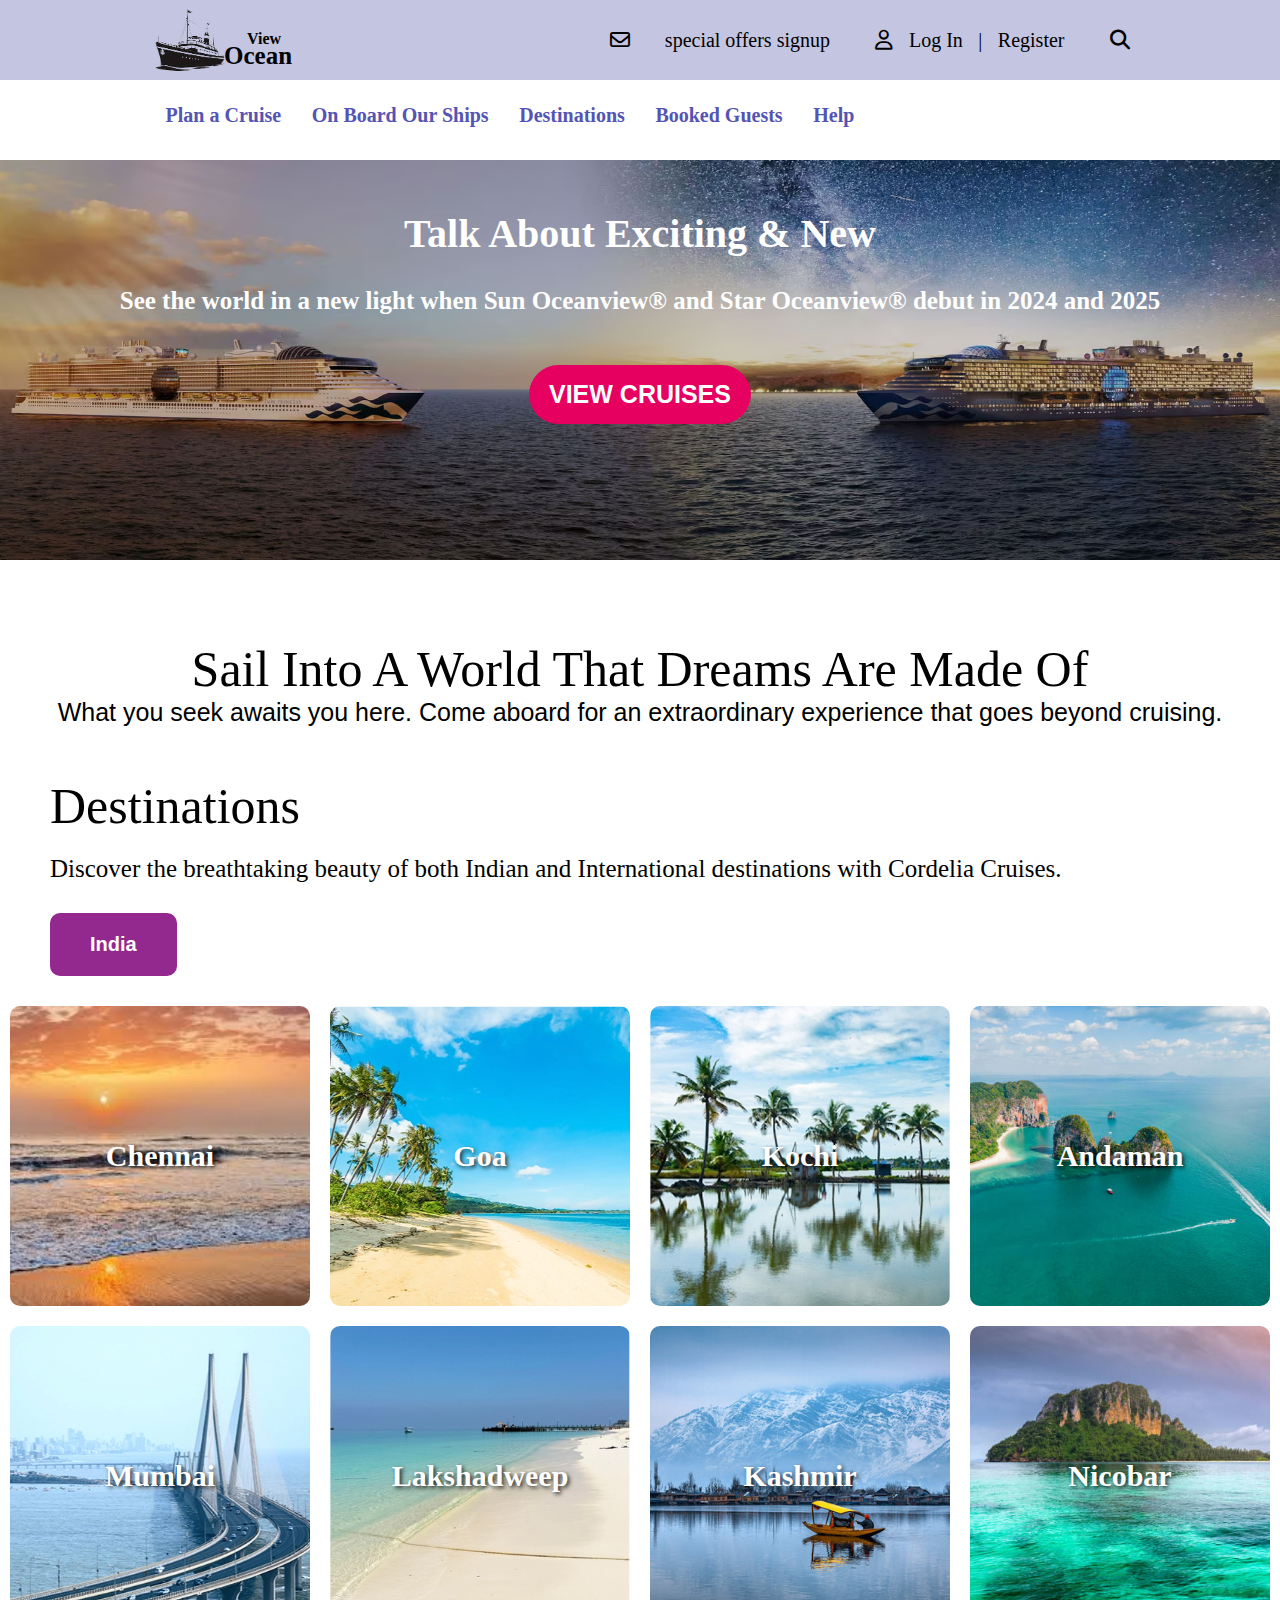
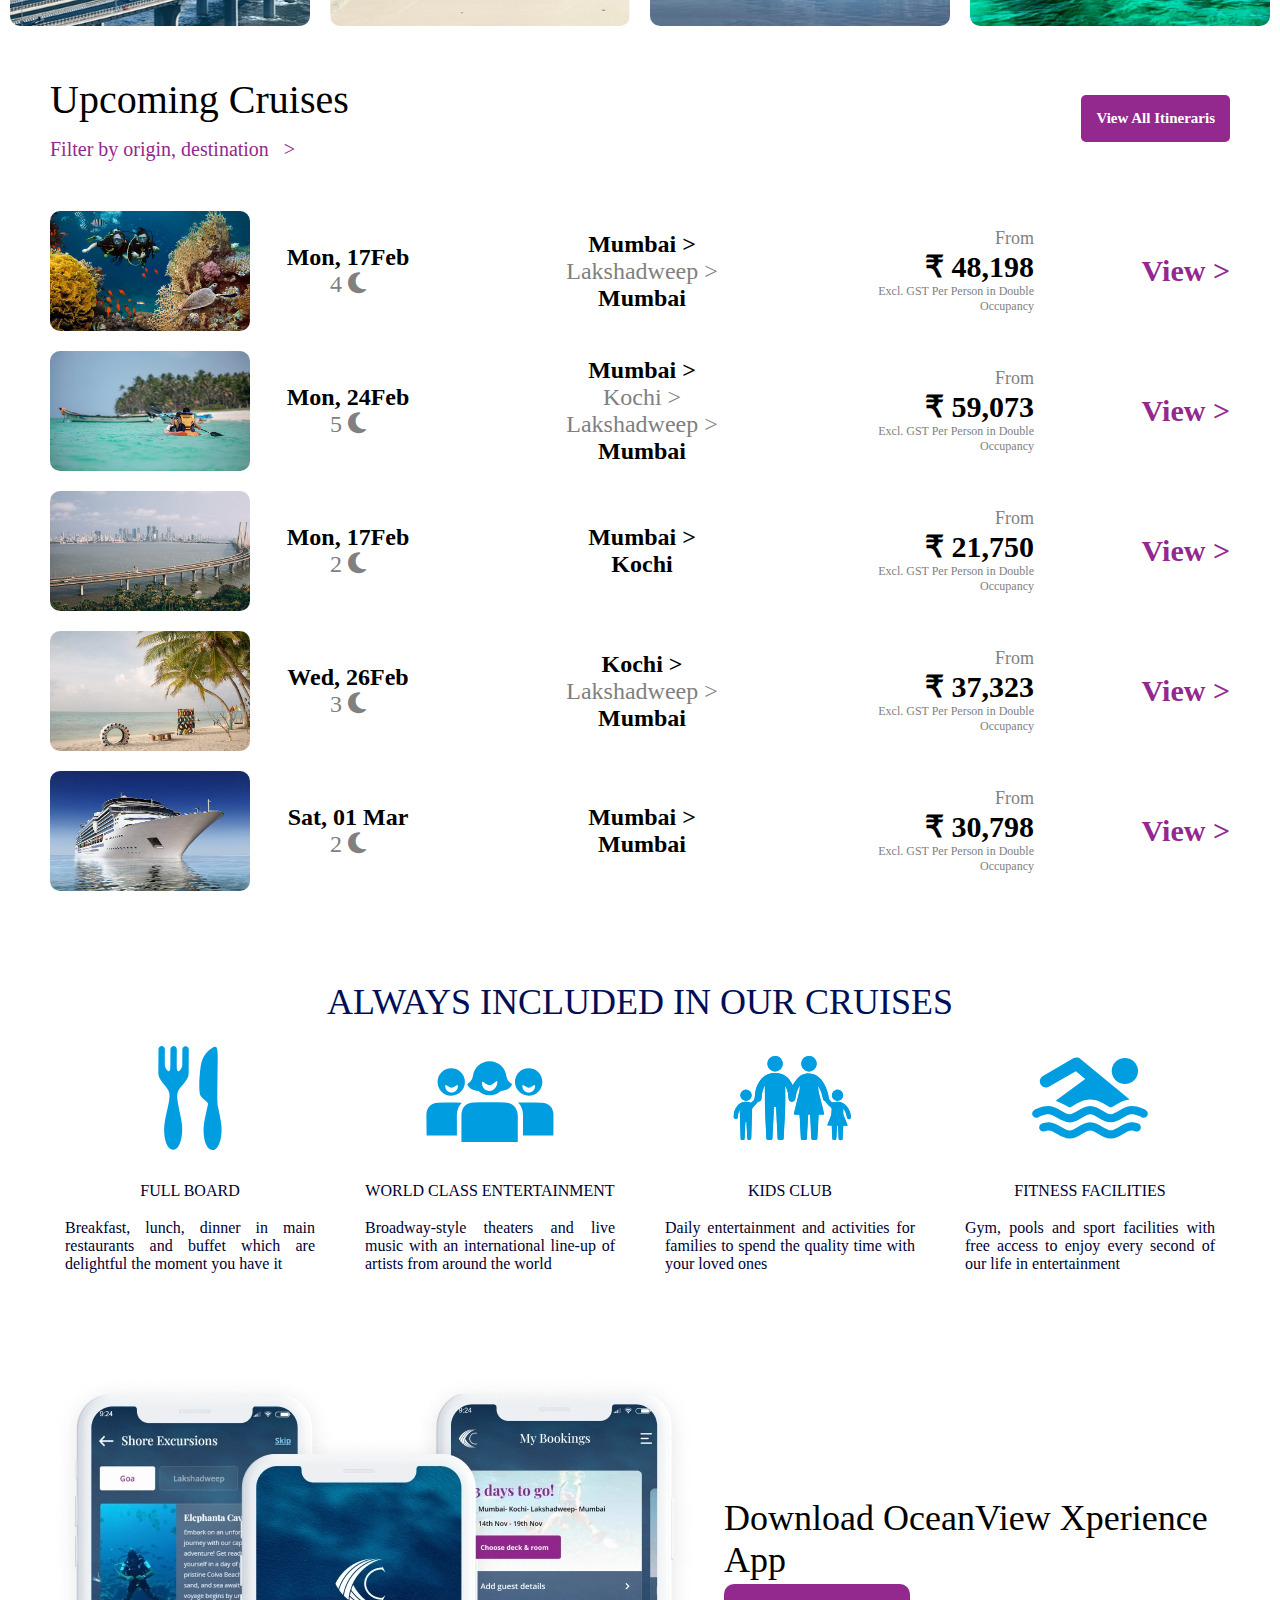
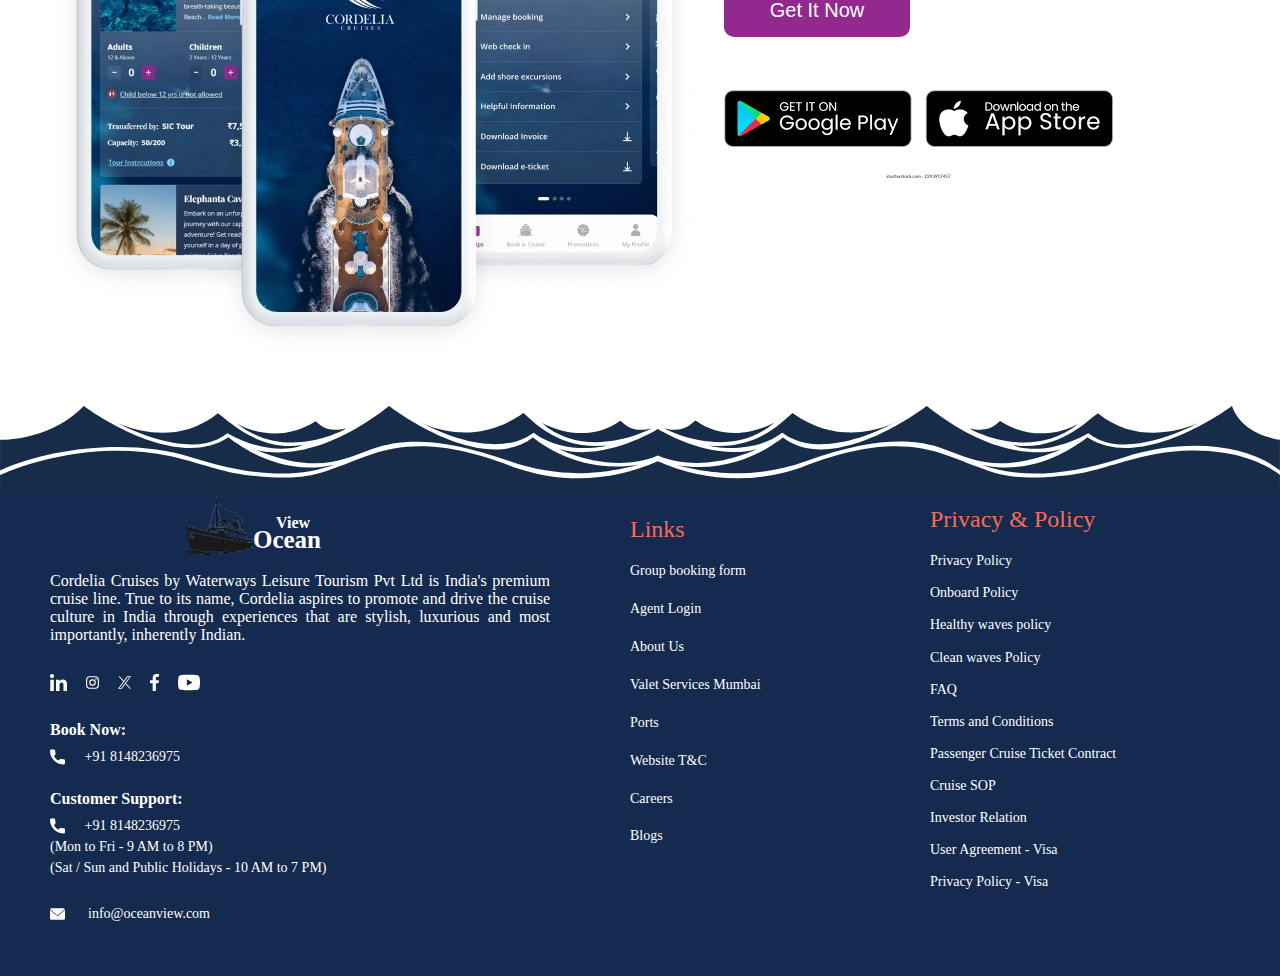
<file: index.html>
<!DOCTYPE html>
<html lang="en">
<head>
    <meta charset="UTF-8">
    <meta name="viewport" content="width=device-width, initial-scale=1.0">
    <title>Document</title>
    <link rel="stylesheet" href="https://cdnjs.cloudflare.com/ajax/libs/font-awesome/6.7.2/css/all.min.css" integrity="sha512-Evv84Mr4kqVGRNSgIGL/F/aIDqQb7xQ2vcrdIwxfjThSH8CSR7PBEakCr51Ck+w+/U6swU2Im1vVX0SVk9ABhg==" crossorigin="anonymous" referrerpolicy="no-referrer" />
    <link rel="stylesheet" href="style.css">
    <link rel="stylesheet" href="mediaquery.css">
    <style>
        @font-face {
            font-family: 'Pangea';
            src: url('fonts/Pangea-Regular.woff2') format('woff2'),
                 url('fonts/Pangea-Regular.woff') format('woff');
            font-weight: normal;
            font-style: normal;
        }
    </style>
</head>
<body>

    <div class="carousel-container">
        <div></div>
        <div class="carousel">
            <div class="carousel-item"></div>
            <div class="carousel-item"></div>
            <div class="carousel-item"></div>
            <div class="carousel-item"></div>
            <div class="carousel-item"></div>
            <div class="carousel-item"></div>
            <div class="carousel-item"></div> <!-- Duplicate for smooth transition -->
        </div>
    </div>

    <nav class="fixed-navbar">
        <div class="LeftSection">
            <img class="logoimage" src="/headersection/ship-removebg-preview.png">
            <div class="OceanViewText">
                <div class="OceanText">Ocean</div>
                <div class="WiewText">View</div>
            </div>
        </div>
    
    
        <div class="RightSection">
            <div class="RightL">
                <i class="fa-regular fa-envelope"></i>
                <div class="headhov">special offers signup</div>
            </div>
            <div class="RightM">
                <i class="fa-regular fa-user"></i>
                <div class="headhov">Log In</div>
                <div class="headhov">|</div>
                <div class="headhov">Register</div>
            </div>
            <div class="RightR">
                <i class="fa-solid fa-magnifying-glass"></i>
            </div>
        </div>
       
    </nav>

    <div class="breadscrum">
        <ul>
            <li>Plan a Cruise</li>
            <li>On Board Our Ships</li>
            <li>Destinations</li>
            <li>Booked Guests</li>
            <li>Help</li>
        </ul>
    </div>

    <div class="Container1">
        <div class="text1con1">Talk About Exciting & New</div>
        <div class="text2con1">See the world in a new light when Sun Oceanview® and Star Oceanview® debut in 2024 and 2025</div>
        <a href="#cruisesection"><button class="viewcruises">VIEW CRUISES</button></a>
    </div>

    <div class="SubContainer1">
        <div class="text1subcon1">Sail Into A World That Dreams Are Made Of</div>
        <div class="text2subcon1">What you seek awaits you here. Come aboard for an extraordinary experience that goes beyond cruising.</div>
    </div>  
        
    <div class="Container2">
        <div class="SubContainer2">
            <div class="text1con2">Destinations</div>
            <div class="text2con2">Discover the breathtaking beauty of both Indian and International destinations with Cordelia Cruises.</div>
            <button class="india">India</button>
        </div>

        <div class="con">
            <div class="img1">
                <div class="default-text">Chennai</div>
                <div class="overlay">
                    <h3>Chennai</h3>
                    <p class="description">Chennai, the capital of Tamil Nadu, is known for its beautiful beaches, temples, and rich culture.</p>
                    <button class="explore-btn">Explore More</button>
                </div>
            </div>
    
            <div class="img2">
                <div class="default-text">Goa</div>
                <div class="overlay">
                    <h3>Goa</h3>
                    <p class="description">A paradise of golden beaches, vibrant nightlife, and Portuguese heritage, offering a perfect blend of relaxation and adventure.</p>
                    <button class="explore-btn">Explore More</button>
                </div>
            </div>
    
            <div class="img3">
                <div class="default-text">Kochi</div>
                <div class="overlay">
                    <h3>Kochi</h3>
                    <p class="description">A historic port city where colonial charm meets modern vibrance, known for its backwaters, spice markets, and Chinese fishing nets.</p>
                    <button class="explore-btn">Explore More</button>
                </div>
            </div>
    
            <div class="img4">
                <div class="default-text">Andaman</div>
                <div class="overlay">
                    <h3>Andaman</h3>
                    <p class="description">A tropical haven of crystal-clear waters, lush rainforests, and diverse marine life, perfect for adventure and tranquility.</p>
                    <button class="explore-btn">Explore More</button>
                </div>
            </div>
    
            <div class="img5">
                <div class="default-text">Mumbai</div>
                <div class="overlay">
                    <h3>Mumbai</h3>
                    <p class="description">The city that never sleeps, blending Bollywood glamour, colonial-era landmarks, and a dynamic coastal charm.</p>
                    <button class="explore-btn">Explore More</button>
                </div>
            </div>
     
            <div class="img6">
                <div class="default-text">Lakshadweep</div>
                <div class="overlay">
                    <h3>Lakshadweep</h3>
                    <p class="description">A hidden gem of pristine coral atolls and turquoise lagoons, offering untouched natural beauty and serenity</p>
                    <button class="explore-btn">Explore More</button>
                </div>
            </div>
    
            <div class="img7">
                <div class="default-text">Kashmir</div>
                <div class="overlay">
                    <h3>Kashmir</h3>
                    <p class="description">A breathtaking land of snow-capped peaks, serene lakes, and lush valleys, often called ‘Paradise on Earth’.</p>
                    <button class="explore-btn">Explore More</button>
                </div>
            </div>
    
    
            <div class="img8">
                <div class="default-text">Nicobar</div>
                <div class="overlay">
                    <h3>Nicobar</h3>
                    <p class="description">A secluded island escape with untouched beaches, dense forests, and a unique indigenous culture waiting to be explored.</p>
                    <button class="explore-btn">Explore More</button>
                </div>
            </div>
        </div>
    
        

    </div>

    <div class="Container2mediaquery">
        <div class="SubContainer2">
            <div class="text1con2">Destinations</div>
            <div class="text2con2">Discover the breathtaking beauty of both Indian and International destinations with Cordelia Cruises.</div>
            <button class="india">India</button>
        </div>

        <div class="carousel-container-2">
            <div class="carousel-item-2 img1" tabindex="0">
                <div class="default-text">Chennai</div>
                <div class="overlay">
                    <h3>Chennai</h3>
                    <p class="description">Chennai, the capital of Tamil Nadu, is known for its beautiful beaches, temples, and rich culture.</p>
                    <button class="explore-btn">Explore More</button>
                </div>
            </div>
    
            <div class="carousel-item-2 img2" tabindex="0">
                <div class="default-text">Goa</div>
                <div class="overlay">
                    <h3>Goa</h3>
                    <p class="description">A paradise of golden beaches, vibrant nightlife, and Portuguese heritage, offering a perfect blend of relaxation and adventure.</p>
                    <button class="explore-btn">Explore More</button>
                </div>
            </div>

            <div class="carousel-item-2 img3" tabindex="0">
                <div class="default-text">Kochi</div>
                <div class="overlay">
                    <h3>Kochi</h3>
                    <p class="description">A historic port city where colonial charm meets modern vibrance, known for its backwaters, spice markets, and Chinese fishing nets.</p>
                    <button class="explore-btn">Explore More</button>
                </div>
            </div>

            <div class="carousel-item-2 img4" tabindex="0">
                <div class="default-text">Andaman</div>
                <div class="overlay">
                    <h3>Andaman</h3>
                    <p class="description">A tropical haven of crystal-clear waters, lush rainforests, and diverse marine life, perfect for adventure and tranquility.</p>
                    <button class="explore-btn">Explore More</button>
                </div>
            </div>

            <div class="carousel-item-2 img5" tabindex="0">
                <div class="default-text">Mumbai</div>
                <div class="overlay">
                    <h3>Mumbai</h3>
                    <p class="description">The city that never sleeps, blending Bollywood glamour, colonial-era landmarks, and a dynamic coastal charm.</p>
                    <button class="explore-btn">Explore More</button>
                </div>
            </div>
            
            <div class="carousel-item-2 img6" tabindex="0">
                <div class="default-text">Lakshadweep</div>
                <div class="overlay">
                    <h3>Lakshadweep</h3>
                    <p class="description">A hidden gem of pristine coral atolls and turquoise lagoons, offering untouched natural beauty and serenity</p>
                    <button class="explore-btn">Explore More</button>
                </div>
            </div>

            <div class="carousel-item-2 img7" tabindex="0">
                <div class="default-text">Kashmir</div>
                <div class="overlay">
                    <h3>Kashmir</h3>
                    <p class="description">A breathtaking land of snow-capped peaks, serene lakes, and lush valleys, often called ‘Paradise on Earth’.</p>
                    <button class="explore-btn">Explore More</button>
                </div>
            </div>

            <div class="carousel-item-2 img8" tabindex="0">
                <div class="default-text">Nicobar</div>
                <div class="overlay">
                    <h3>Nicobar</h3>
                    <p class="description">A secluded island escape with untouched beaches, dense forests, and a unique indigenous culture waiting to be explored.</p>
                    <button class="explore-btn">Explore More</button>
                </div>
            </div>
        </div>
    </div>

    <div class="Container3" >
        <div class="SubContainer3_1">
            <div>
                <div class="text1con3" id="cruisesection">Upcoming Cruises</div>
                <div class="text2con3">Filter by origin, destination &nbsp &gt;</div> 
            </div>
            <button class="btncon3_1">View All Itineraris</button>
        </div>
    

        <div class="SubCon3_2">
            <div class="SubContainer3_2">
                <img class="mumlak" src="/PriceIcon/mumbai-laksh-mumbai-itineray-desktop-image-01.webp">
                <div class="subcon3_2_1">
                    <div class="SubCon3text1">Mon, 17Feb</div>
                    <div class="SubCon3text2">4&nbsp;<i class="fa-solid fa-moon"></i></div>
                </div>
                <div class="subcon3_2_2">
                    <div class="SubCon3text1">Mumbai &gt;</div>
                    <div class="SubCon3text2">Lakshadweep &gt;</div>
                    <div class="SubCon3text1">Mumbai</div>
                </div>
                <div class="subcon3_2_3">
                    <div class="SubCon3text3">From</div>
                    <div class="SubCon3text4">&#8377; 48,198</div>
                    <div class="SubCon3text5">Excl. GST Per Person in Double</div>
                    <div class="SubCon3text5">Occupancy</div>
                </div>    
                <div class="subcon3_2_4">View &gt;</div>
            </div>    

            <div class="SubContainer3_2">
                <img class="mumlak" src="/PriceIcon/mumabi-kochi-laksh-mumbai-itinerary-desktop-image-01.webp">
                <div class="subcon3_2_1">
                    <div class="SubCon3text1">Mon, 24Feb</div>
                    <div class="SubCon3text2">5&nbsp;<i class="fa-solid fa-moon"></i></div>
                </div>
                <div class="subcon3_2_2">
                    <div class="SubCon3text1">Mumbai &gt;</div>
                    <div class="SubCon3text2">Kochi &gt;</div>
                    <div class="SubCon3text2">Lakshadweep &gt;</div>
                    <div class="SubCon3text1">Mumbai</div>
                </div>
                <div class="subcon3_2_3">
                    <div class="SubCon3text3">From</div>
                    <div class="SubCon3text4">&#8377; 59,073</div>
                    <div class="SubCon3text5">Excl. GST Per Person in Double</div>
                    <div class="SubCon3text5">Occupancy</div>
                </div>    
                <div class="subcon3_2_4">View &gt;</div>
            </div>
    
            <div class="SubContainer3_2">
                <img class="mumlak" src="/PriceIcon/mumabi-kochi-itinerary-desktop-image-01.webp">
                <div class="subcon3_2_1">
                    <div class="SubCon3text1">Mon, 17Feb</div>
                    <div class="SubCon3text2">2&nbsp;<i class="fa-solid fa-moon"></i></div>
                </div>
                <div class="subcon3_2_2">
                    <div class="SubCon3text1">Mumbai &gt;</div>
                    <div class="SubCon3text1">Kochi</div>
                </div>
                <div class="subcon3_2_3">
                    <div class="SubCon3text3">From</div>
                    <div class="SubCon3text4">&#8377; 21,750</div>
                    <div class="SubCon3text5">Excl. GST Per Person in Double</div>
                    <div class="SubCon3text5">Occupancy</div>
                </div>    
                <div class="subcon3_2_4">View &gt;</div>
            </div>
    
            <div class="SubContainer3_2">
                <img class="mumlak" src="/PriceIcon/kochi-laksh-mumbai-itinerary-desktop-image-01.webp">
                <div class="subcon3_2_1">
                    <div class="SubCon3text1">Wed, 26Feb</div>
                    <div class="SubCon3text2">3&nbsp;<i class="fa-solid fa-moon"></i></div>
                </div>
                <div class="subcon3_2_2">
                    <div class="SubCon3text1">Kochi &gt;</div>
                    <div class="SubCon3text2">Lakshadweep &gt;</div>
                    <div class="SubCon3text1">Mumbai</div>
                </div>
                <div class="subcon3_2_3">
                    <div class="SubCon3text3">From</div>
                    <div class="SubCon3text4">&#8377; 37,323</div>
                    <div class="SubCon3text5">Excl. GST Per Person in Double</div>
                    <div class="SubCon3text5">Occupancy</div>
                </div>    
                <div class="subcon3_2_4">View &gt;</div>
            </div>
    
            <div class="SubContainer3_2">
                <img class="mumlak" src="/PriceIcon/istockphoto-104241367-612x612.jpg">
                <div class="subcon3_2_1">
                    <div class="SubCon3text1">Sat, 01 Mar</div>
                    <div class="SubCon3text2">2&nbsp;<i class="fa-solid fa-moon"></i></div>
                </div>
                <div class="subcon3_2_2">
                    <div class="SubCon3text1">Mumbai &gt;</div>
                    <div class="SubCon3text1">Mumbai</div>
                </div>
                <div class="subcon3_2_3">
                    <div class="SubCon3text3">From</div>
                    <div class="SubCon3text4">&#8377; 30,798</div>
                    <div class="SubCon3text5">Excl. GST Per Person in Double</div>
                    <div class="SubCon3text5">Occupancy</div>
                </div>    
                <div class="subcon3_2_4">View &gt;</div>
            </div>
        </div>
    </div>
    
    <div class="Container3mediaquery" >
        <div class="SubContainer3_1mq">
            <div>
                <div class="text1con3mq" id="cruisesection">Upcoming Cruises</div>
                <div class="text2con3mq">Filter by origin, destination &nbsp;></div> 
            </div>
        </div>
    

        <div class="SubCon3_2mq">
            <div class="SubContainer3_2mq">
                <div class="subcon3_2_1mq">
                    <div class="SubCon3text1mq">Mon</div>
                    <div class="SubCon3text1mq">17Feb</div>
                    <div class="SubCon3text2mq">4&nbsp;<i class="fa-solid fa-moon"></i></div>
                </div>
                <div class="subcon3_2_2mq">
                    <div class="SubCon3text1mq">Mumbai></div>
                    <div class="SubCon3text2mq">Lakshadweep></div>
                    <div class="SubCon3text1mq">Mumbai</div>
                </div>
                <div class="subcon3_2_3mq">
                    <div class="SubCon3text3mq">From</div>
                    <div class="SubCon3text4mq">&#8377; 48,198</div>
                    <div class="SubCon3text5mq">Excl. GST Per</div>
                    <div class="SubCon3text5mq">Person in</div>
                    <div class="SubCon3text5mq">Double</div>
                    <div class="SubCon3text5mq">Occupancy</div>
                </div>    
                <div class="subcon3_2_4mq">&gt;</div>
            </div>
            <div class="SubContainer3_2mq">
                <div class="subcon3_2_1mq">
                    <div class="SubCon3text1mq">Mon</div>
                    <div class="SubCon3text1mq">24Feb</div>
                    <div class="SubCon3text2mq">5&nbsp;<i class="fa-solid fa-moon"></i></div>
                </div>
                <div class="subcon3_2_2mq">
                    <div class="SubCon3text1mq">Mumbai></div>
                    <div class="SubCon3text2mq">Kochi></div>
                    <div class="SubCon3text2mq">Lakshadweep></div>
                    <div class="SubCon3text1mq">Mumbai</div>
                </div>
                <div class="subcon3_2_3mq">
                    <div class="SubCon3text3mq">From</div>
                    <div class="SubCon3text4mq">&#8377; 59,073</div>
                    <div class="SubCon3text5mq">Excl. GST Per</div>
                    <div class="SubCon3text5mq">Person in</div>
                    <div class="SubCon3text5mq">Double</div>
                    <div class="SubCon3text5mq">Occupancy</div>
                </div>    
                <div class="subcon3_2_4mq">&gt;</div>
            </div>
            <div class="SubContainer3_2mq">
                <div class="subcon3_2_1mq">
                    <div class="SubCon3text1mq">Mon</div>
                    <div class="SubCon3text1mq">17Feb</div>
                    <div class="SubCon3text2mq">2&nbsp;<i class="fa-solid fa-moon"></i></div>
                </div>
                <div class="subcon3_2_2mq">
                    <div class="SubCon3text1mq">Mumbai></div>
                    <div class="SubCon3text1mq">Kochi</div>
                </div>
                <div class="subcon3_2_3mq">
                    <div class="SubCon3text3mq">From</div>
                    <div class="SubCon3text4mq">&#8377; 21,750</div>
                    <div class="SubCon3text5mq">Excl. GST Per</div>
                    <div class="SubCon3text5mq">Person in</div>
                    <div class="SubCon3text5mq">Double</div>
                    <div class="SubCon3text5mq">Occupancy</div>
                </div>    
                <div class="subcon3_2_4mq">&gt;</div>
            </div>
            <div class="SubContainer3_2mq">
                <div class="subcon3_2_1mq">
                    <div class="SubCon3text1mq">Wed</div>
                    <div class="SubCon3text1mq">26Feb</div>
                    <div class="SubCon3text2mq">3&nbsp;<i class="fa-solid fa-moon"></i></div>
                </div>
                <div class="subcon3_2_2mq">
                    <div class="SubCon3text1mq">Kochi></div>
                    <div class="SubCon3text2mq">Lakshadweep></div>
                    <div class="SubCon3text1mq">Mumbai</div>
                </div>
                <div class="subcon3_2_3mq">
                    <div class="SubCon3text3mq">From</div>
                    <div class="SubCon3text4mq">&#8377; 37,323</div>
                    <div class="SubCon3text5mq">Excl. GST Per</div>
                    <div class="SubCon3text5mq">Person in</div>
                    <div class="SubCon3text5mq">Double</div>
                    <div class="SubCon3text5mq">Occupancy</div>
                </div>    
                <div class="subcon3_2_4mq">&gt;</div>
            </div>    
            <div class="SubContainer3_2mq">
                <div class="subcon3_2_1mq">
                    <div class="SubCon3text1mq">Sat</div>
                    <div class="SubCon3text1mq">01 Mar</div>
                    <div class="SubCon3text2mq">2&nbsp;<i class="fa-solid fa-moon"></i></div>
                </div>
                <div class="subcon3_2_2mq">
                    <div class="SubCon3text1mq">Mumbai></div>
                    <div class="SubCon3text1mq">Mumbai</div>
                </div>
                <div class="subcon3_2_3mq">
                    <div class="SubCon3text3mq">From</div>
                    <div class="SubCon3text4mq">&#8377; 30,798</div>
                    <div class="SubCon3text5mq">Excl. GST Per</div>
                    <div class="SubCon3text5mq">Person in</div>
                    <div class="SubCon3text5mq">Double</div>
                    <div class="SubCon3text5mq">Occupancy</div>
                </div>    
                <div class="subcon3_2_4mq">&gt;</div>
            </div>
        </div>
        <button class="btncon3_1mq">View All Itineraris</button>
    </div>

    <div class="Container4">
        <div class="subcon4_1">ALWAYS INCLUDED IN OUR CRUISES</div>
        <div class="subcon4_2">
            <div class="subcon4_3">
                <div class="luxuryimage">
                    <img class="luxury" src="/Luxuries/Full_board.svg">
                </div>
                <div class="subcon4text1">FULL BOARD</div>
                <div class="subcon4text2">Breakfast, lunch, dinner in main restaurants and buffet which are delightful the moment you have it</div>
            </div>

            <div class="subcon4_3">
                <div class="luxuryimage">
                    <img class="luxury" src="/Luxuries/Entertainment new.svg">
                </div>
                <div class="subcon4text1">WORLD CLASS ENTERTAINMENT</div>
                <div class="subcon4text2">Broadway-style theaters and live music with an international line-up of artists from around the world</div>
            </div>

            <div class="subcon4_3">
                <div class="luxuryimage">
                    <img class="luxury" src="/Luxuries/Family_kids.svg">
                </div>
                <div class="subcon4text1">KIDS CLUB</div>
                <div class="subcon4text2">Daily entertainment and activities for families to spend the quality time with your loved ones</div>
            </div>

            <div class="subcon4_3">
                <div class="luxuryimage">
                    <img class="luxury" src="/Luxuries/Cutting Edge new.svg">
                </div>
                <div class="subcon4text1">FITNESS FACILITIES</div>
                <div class="subcon4text2">Gym, pools and sport facilities with free access to enjoy every second of our life in entertainment</div>
            </div>
        </div>
    </div>

    <div class="Container4mediaquery">
        <div class="subcon4_1mediaquery">ALWAYS INCLUDED IN OUR CRUISES</div>
        <div class="subcon4_2mediaquery">
            <div class="subcon4_3mediaquery">
                <div class="luxuryimagemediaquery">
                    <img class="luxurymediaquery" src="/Luxuries/Full_board.svg">
                </div>
                <div class="subcon4text1mediaquery">FULL BOARD</div>
                <div class="subcon4text2mediaquery">Breakfast, lunch, dinner in main restaurants and buffet which are delightful the moment you have it</div>
            </div>

            <div class="subcon4_3mediaquery">
                <div class="luxuryimagemediaquery">
                    <img class="luxurymediaquery" src="/Luxuries/Entertainment new.svg">
                </div>
                <div class="subcon4text1mediaquery">WORLD CLASS ENTERTAINMENT</div>
                <div class="subcon4text2mediaquery">Broadway-style theaters and live music with an international line-up of artists from around the world</div>
            </div>

            <div class="subcon4_3mediaquery">
                <div class="luxuryimagemediaquery">
                    <img class="luxurymediaquery" src="/Luxuries/Family_kids.svg">
                </div>
                <div class="subcon4text1mediaquery">KIDS CLUB</div>
                <div class="subcon4text2mediaquery">Daily entertainment and activities for families to spend the quality time with your loved ones</div>
            </div>

            <div class="subcon4_3mediaquery">
                <div class="luxuryimagemediaquery">
                    <img class="luxurymediaquery" src="/Luxuries/Cutting Edge new.svg">
                </div>
                <div class="subcon4text1mediaquery">FITNESS FACILITIES</div>
                <div class="subcon4text2mediaquery">Gym, pools and sport facilities with free access to enjoy every second of our life in entertainment</div>
            </div>
        </div>
    </div>

    <div class="container5">
        <img class="mobileapp" src="/Footer/Cordelia-xperience-app.webp">
        <div class="subcon5">
            <div class="text1con5">Download OceanView Xperience App</div>
            <div class="getitnowcon">
                <button class="getitnow">Get It Now</button>
            </div>
            <img class="psas" src="/Footer/images.png">
        </div>
    </div>

    <img class="footerimage" src="/Footer/footer-wave-desktop.svg">
    <div class="footer">
        <div class="footersec1">
            <div class="LeftSection1">
                <img class="logoimage" src="/headersection/ship-removebg-preview.png">
                <div class="OceanViewText">
                    <div class="OceanText1">Ocean</div>
                    <div class="WiewText1">View</div>
                </div>
            </div>
            <div class="footersec1_2">Cordelia Cruises by Waterways Leisure Tourism Pvt Ltd is India's premium cruise line. True to its name, Cordelia aspires to promote and drive the cruise culture in India through experiences that are stylish, luxurious and most importantly, inherently Indian.
            </div>
            <div class="socialmedia">
                <img src="/socialmedia/linkedin-icon.svg">
                <img src="/socialmedia/instagram-icon.svg">
                <img src="/socialmedia/twitter-icon.svg">
                <img src="/socialmedia/facebook-icon.svg">
                <img src="/socialmedia/youtube.svg">
            </div>
            <div class="booknowcon">
                <div class="bold">Book Now:</div>
                <div class="booknowsubcon">
                    <img src="/socialmedia/phone-icon-white.svg">
                    <div class="num">+91 8148236975</div>
                </div>
            </div>
            <div class="custsupcon">
                <div class="bold">Customer Support:</div>
                <div class="custsupsubcon">
                    <div class="custsupsubcon1">
                        <img src="/socialmedia/phone-icon-white.svg">
                        <div class="num">+91 8148236975</div>
                    </div>
                    <div class="time">(Mon to Fri - 9 AM to 8 PM)</div>
                    <div class="time">(Sat / Sun and Public Holidays - 10 AM to 7 PM)</div>
                </div>
            </div>
            <div class="email">
                <img src="/socialmedia/mail-icon-white.svg">
                <div class="emaildiv">info@oceanview.com</div>
            </div>
        </div>
        

        <div class="footercol2">
            <div class="footercol2_1">Links</div>
            <div class="footercol2_2">Group booking form</div>
            <div class="footercol2_2">Agent Login</div>
            <div class="footercol2_2">About Us</div>
            <div class="footercol2_2">Valet Services Mumbai</div>
            <div class="footercol2_2">Ports</div>
            <div class="footercol2_2">Website T&C</div>
            <div class="footercol2_2">Careers</div>
            <div class="footercol2_2">Blogs</div>
        </div>



        <div class="footercol3">
            <div class="footercol3_1">Privacy & Policy</div>
            <div class="footercol3_2">Privacy Policy</div>
            <div class="footercol3_2">Onboard Policy</div>
            <div class="footercol3_2">Healthy waves policy</div>
            <div class="footercol3_2">Clean waves Policy</div>
            <div class="footercol3_2">FAQ</div>
            <div class="footercol3_2">Terms and Conditions</div>
            <div class="footercol3_2">Passenger Cruise Ticket Contract</div>
            <div class="footercol3_2">Cruise SOP</div>
            <div class="footercol3_2">Investor Relation</div>
            <div class="footercol3_2">User Agreement - Visa</div>
            <div class="footercol3_2">Privacy Policy - Visa</div>
        </div>
        

    </div>
    
    <div class="footermq">
        <div class="footersec1mq">
            <div class="LeftSection1mq">
                <img class="logoimagemq" src="/headersection/ship-removebg-preview.png">
                <div class="OceanViewTextmq">
                    <div class="OceanText1mq">Ocean</div>
                    <div class="WiewText1mq">View</div>
                </div>
            </div>
            <div class="footersec1_2mq">OceanView Cruises by Heavenly's Pvt Ltd is India's premium cruise line. True to its name, Cordelia aspires to promote and drive the cruise culture in India through experiences that are stylish, luxurious and most importantly, inherently Indian.
            </div>
            <div class="socialmediamq">
                <img src="/socialmedia/linkedin-icon.svg">
                <img src="/socialmedia/instagram-icon.svg">
                <img src="/socialmedia/twitter-icon.svg">
                <img src="/socialmedia/facebook-icon.svg">
                <img src="/socialmedia/youtube.svg">
            </div>
            <div class="booknowconmq">
                <div class="boldmq">Book Now:</div>
                <div class="booknowsubconmq">
                    <img src="/socialmedia/phone-icon-white.svg">
                    <div class="nummq">+91 8148236975</div>
                </div>
            </div>
            <div class="custsupconmq">
                <div class="boldmq">Customer Support:</div>
                <div class="custsupsubconmq">
                    <div class="custsupsubcon1mq">
                        <img src="/socialmedia/phone-icon-white.svg">
                        <div class="nummq">+91 8148236975</div>
                    </div>
                    <div class="timemq">(Mon to Fri - 9 AM to 8 PM)</div>
                    <div class="timemq">(Sat / Sun and Public Holidays - 10 AM to 7 PM)</div>
                </div>
            </div>
            <div class="emailmq">
                <img src="/socialmedia/mail-icon-white.svg">
                <div class="emaildivmq">info@oceanview.com</div>
            </div>
        </div>        

        <div class="footercol2mq">
            <div class="footercol2_1mq">Links</div>
            <div class="footercol2_2mq">Group booking form</div>
            <div class="footercol2_2mq">Agent Login</div>
            <div class="footercol2_2mq">About Us</div>
            <div class="footercol2_2mq">Valet Services Mumbai</div>
            <div class="footercol2_2mq">Ports</div>
            <div class="footercol2_2mq">Website T&C</div>
            <div class="footercol2_2mq">Careers</div>
            <div class="footercol2_2mq">Blogs</div>
        </div>

        <div class="footercol3mq">
            <div class="footercol3_1mq">Privacy & Policy</div>
            <div class="footercol3_2mq">Privacy Policy</div>
            <div class="footercol3_2mq">Onboard Policy</div>
            <div class="footercol3_2mq">Healthy waves policy</div>
            <div class="footercol3_2mq">Clean waves Policy</div>
            <div class="footercol3_2mq">FAQ</div>
            <div class="footercol3_2mq">Terms and Conditions</div>
            <div class="footercol3_2mq">Passenger Cruise Ticket Contract</div>
            <div class="footercol3_2mq">Cruise SOP</div>
            <div class="footercol3_2mq">Investor Relation</div>
            <div class="footercol3_2mq">User Agreement - Visa</div>
            <div class="footercol3_2mq">Privacy Policy - Visa</div>
        </div>
    </div>
</body>

</html>
</file>
<file: style.css>
@media only screen and (min-width:800px){
/* #region TopHeaderPart */
html{
    scroll-behavior: smooth;
}
body{
    margin:0;
    font-family:"Playfair Display", serif;
}
.carousel-container{display: none;}
.Container3mediaquery,.Container2mediaquery,.Container4mediaquery,.footermq{
    display:none;
}
/* #endregion */

/* #region Navbar and breadscrum */
.fixed-navbar {
    position: fixed;
    top: 0;
    left:0;
    width: 100%;
    display: flex;
    flex-direction: row;
    align-items: center;
    justify-content: space-between;
      
    height: 80px;
    background-color: rgb(196, 197, 224);
    color: black;
    z-index: 1000;
}
.logoimage{
    width:80px;
    height:80px;
}
.WiewText{
    position: relative;
    left: 17px;
    top: -40px;
    font-weight: 600;
     
}
.OceanText{
     
    font-size: 25px;
    font-weight: bold;
    margin-top: 50px;
    margin-left: -6px;
}
.LeftSection{
    display: flex;
    flex-direction: row;
    justify-content: space-between;
    align-items: center;
    margin-left: 150px;
}
.RightSection{
    display: flex;
    flex-direction: row;
    justify-content: space-between;
    align-items: center;
    margin-right: 150px;
    font-size: 20px;
}
.RightL:hover,.RightM:hover,.RightR:hover{
    color:white;
}
.RightL{
    display: flex;
    flex-direction: row;
    align-items: center;
    width: 220px;
    justify-content: space-between;
    margin-right: 30px;

}
.RightM{
    display: flex;
    flex-direction: row;
    justify-content: space-evenly;
    align-items: center;
    width:220px;
    margin-right:30px;
}





.breadscrum{
    margin-top: 80px;
    height: 80px;
    width: 100%;
    background-color: white;
    color:blue;
    display: flex;
    align-items: center;
}
.breadscrum ul{
    list-style: none;
    display: flex;
    flex-direction: row;
    justify-content: space-evenly;
    width:750px;
     
    color: rgb(84, 84, 180);
    font-size: 20px;
    margin-left: 95px;
    align-items: center;
    margin-top: 10px;
    font-weight: bold;
}
.breadscrum ul li:hover{
    text-decoration: underline;
    text-underline-offset: 20px;
    text-decoration-thickness: 1px;
}
/* #endregion */

/* #region Container1 and SubContainer1*/
.Container1{
    background-image: url(/headersection/fullocean.avif);
    background-repeat: no-repeat;
    background-size: 100% 100%;
    height: 400px;
    object-fit:cover;
    display: flex;
    flex-direction: column;
    align-items: center;
}

.text1con1{
    color:white;
    font-size: 40px;
     
    font-weight: bold;
    text-align: center;
    padding-top: 50px;
}
.text2con1{
    color:white;
    font-size: 25px;
     
    font-weight: bold;
    text-align: center;
    padding-top: 30px;
}
.viewcruises{
    padding: 15px 20px;
    font-size: 25px;
    font-weight: bold;
    border: none;
    border-radius: 40px;
    background-color:#e60060;
    color:white;
    margin-top: 50px;
    transition: background-color 1s ease-in-out;}
.viewcruises:hover{
    background-color: #93288e;
}
.imagetext{
    margin-top: 50px;
}

.SubContainer1{
    margin-top: 80px;
}
.text1subcon1{
     
    font-size: 50px;
    text-align: center;
}
.text2subcon1{
    font-family:sans-serif;
    font-size: 25px;
    text-align: center; 
}
/* #endregion */

/* #region Container2 */
.Container2{
    margin:50px;
    }
    .text1con2{
        font-size: 50px;
    }
    .text2con2{
    font-size: 25px;
    margin-top: 20px;
    }
    .india{
        background-color: rgb(147,40,142);
        color: white;
        padding: 20px 40px;
        font-size: 20px;
        font-weight: bold;
        border: none;
        border-radius: 10px;
        margin-top: 30px;
        margin-bottom: 30px;
        transition: color 1s ease-in-out,background-color 1s ease-in-out;
    }
    .india:hover{
        background-color:#e60060;
        color: white;
    }
    .con{
        display: grid;
        grid-template-columns:repeat(4,1fr);
        justify-content: center;
        column-gap: 20px;
        align-items: center;
        row-gap: 20px;
    }
    /* #region image1 */ 
    .img1 {
        position: relative;
        width: 300px;
        height: 300px;
        background: url('/cities/chennaibeach.jpg') center/cover no-repeat;
        display: flex;
        justify-content: center;
        align-items: center;
        color: white;
        font-size: 24px;
        font-weight: bold;
        cursor: pointer;
        transition: all 0.3s ease-in-out;
        border-radius: 10px;
        overflow: hidden;
    }
    .img1::before {
        content: "";
        position: relative;
        top: 0;
        left: 0;
        width: 100%;
        height: 100%;
        background: rgba(255, 255, 255, 0);
        transition: background 0.3s ease-in-out;
    }
    .default-text {
        position: absolute;
        transition: opacity 0.3s ease-in-out;
        color: white;
        font-size: 30px;
        text-shadow: 2px 2px 4px rgba(0,0,0,0.8);
    }
    .overlay {
        position: absolute;
        width: 100%;
        height: 100%;
        display: flex;
        flex-direction: column;
        justify-content: center;
        align-items: center;
        opacity: 0;
        transition: opacity 0.3s ease-in-out;
        padding: 20px;
        text-align: center;
    }
    .description {
        font-size: 14px;    
        padding: 0px 10px;
        color: white;
        text-align: justify;
        margin-bottom: 10px;
    }
    .explore-btn {
        background: #007bff;
        color: white;
        border: none;
        padding: 10px 15px;
        cursor: pointer;
        font-size: 14px;
        border-radius: 5px;
        transition: background 0.3s;
    }
    .explore-btn:hover {
        background: #0056b3;
    }
    .img1:hover::before {
        background: rgba(0,0,0, 0.5);
    }
    .img1:hover .default-text {
        opacity: 0;
    }
    .img1:hover .overlay {
        opacity: 1;
    }
    /* #endregion */
    
    /* #region Image2 */
    .img2 {
        position: relative;
        width: 300px;
        height: 300px;
        background: url('/cities/goa-dekstop-image.webp') center/cover no-repeat;
        display: flex;
        justify-content: center;
        align-items: center;
        color: white;
        font-size: 24px;
        font-weight: bold;
        cursor: pointer;
        transition: all 0.3s ease-in-out;
        border-radius: 10px;
        overflow: hidden;
    }
    .img2::before {
        content: "";
        position: relative;
        top: 0;
        left: 0;
        width: 100%;
        height: 100%;
        background: rgba(255, 255, 255, 0);
        transition: background 0.3s ease-in-out;
    }
    .img2:hover::before {
        background: rgba(0,0,0, 0.5);
    }
    .img2:hover .default-text {
        opacity: 0;
    }
    .img2:hover .overlay {
        opacity: 1;
    }
    /* #endregion */
    
    /* #region Image3 */
    .img3{
        position: relative;
        width: 300px;
        height: 300px;
        background: url('/cities/kochi-dekstop-image.webp') center/cover no-repeat;
        display: flex;
        justify-content: center;
        align-items: center;
        color: white;
        font-size: 24px;
        font-weight: bold;
        cursor: pointer;
        transition: all 0.3s ease-in-out;
        border-radius: 10px;
        overflow: hidden;
    }
    .img3::before {
        content: "";
        position: relative;
        top: 0;
        left: 0;
        width: 100%;
        height: 100%;
        background: rgba(255, 255, 255, 0);
        transition: background 0.3s ease-in-out;
    }
    .img3:hover::before {
        background: rgba(0,0,0, 0.5);
    }
    .img3:hover .default-text {
        opacity: 0;
    }
    .img3:hover .overlay {
        opacity: 1;
    }
    /* #endregion */
    
    /* #region Image4 */
    .img4{
        position: relative;
        width: 300px;
        height: 300px;
        background: url('/cities/Andaman.jpg') center/cover no-repeat;
        display: flex;
        justify-content: center;
        align-items: center;
        color: white;
        font-size: 24px;
        font-weight: bold;
        cursor: pointer;
        transition: all 0.3s ease-in-out;
        border-radius: 10px;
        overflow: hidden;
    }
    .img4::before {
        content: "";
        position: relative;
        top: 0;
        left: 0;
        width: 100%;
        height: 100%;
        background: rgba(255, 255, 255, 0);
        transition: background 0.3s ease-in-out;
    }
    .img4:hover::before {
        background: rgba(0,0,0, 0.5);
    }
    .img4:hover .default-text {
        opacity: 0;
    }
    .img4:hover .overlay {
        opacity: 1;
    }
    /* #endregion */
    
    /* #region Image5 */
    .img5{
        position: relative;
        width: 300px;
        height: 300px;
        background: url('/cities/mumbai-image.webp') center/cover no-repeat;
        display: flex;
        justify-content: center;
        align-items: center;
        color: white;
        font-size: 24px;
        font-weight: bold;
        cursor: pointer;
        transition: all 0.3s ease-in-out;
        border-radius: 10px;
        overflow: hidden;
    }
    .img5::before {
        content: "";
        position: relative;
        top: 0;
        left: 0;
        width: 100%;
        height: 100%;
        background: rgba(255, 255, 255, 0);
        transition: background 0.3s ease-in-out;
    }
    .img5:hover::before {
        background: rgba(0,0,0, 0.5);
    }
    .img5:hover .default-text {
        opacity: 0;
    }
    .img5:hover .overlay {
        opacity: 1;
    }
    /* #endregion */
    
    /* #region Image6 */
    .img6{
        position: relative;
        width: 300px;
        height: 300px;
        background: url('/cities/lakshadweep-image.webp') center/cover no-repeat;
        display: flex;
        justify-content: center;
        align-items: center;
        color: white;
        font-size: 24px;
        font-weight: bold;
        cursor: pointer;
        transition: all 0.3s ease-in-out;
        border-radius: 10px;
        overflow: hidden;
    }
    .img6::before {
        content: "";
        position: relative;
        top: 0;
        left: 0;
        width: 100%;
        height: 100%;
        background: rgba(255, 255, 255, 0);
        transition: background 0.3s ease-in-out;
    }
    .img6:hover::before {
        background: rgba(0,0,0, 0.5);
    }
    .img6:hover .default-text {
        opacity: 0;
    }
    .img6:hover .overlay {
        opacity: 1;
    }
    /* #endregion */
    
    /* #region Image7 */
    .img7{
        position: relative;
        width: 300px;
        height: 300px;
        background: url('/cities/KashmirBeach.jpg') center/cover no-repeat;
        display: flex;
        justify-content: center;
        align-items: center;
        color: white;
        font-size: 24px;
        font-weight: bold;
        cursor: pointer;
        transition: all 0.3s ease-in-out;
        border-radius: 10px;
        overflow: hidden;
    }
    .img7::before {
        content: "";
        position: relative;
        top: 0;
        left: 0;
        width: 100%;
        height: 100%;
        background: rgba(255, 255, 255, 0);
        transition: background 0.3s ease-in-out;
    }
    .img7:hover::before {
        background: rgba(0,0,0, 0.5);
    }
    .img7:hover .default-text {
        opacity: 0;
    }
    .img7:hover .overlay {
        opacity: 1;
    }
    /* #endregion */
    
    /* #region Image8 */
    .img8{
        position: relative;
        width: 300px;
        height: 300px;
        background: url('/cities/Nicobar.jpg') center/cover no-repeat;
        display: flex;
        justify-content: center;
        align-items: center;
        color: white;
        font-size: 24px;
        font-weight: bold;
        cursor: pointer;
        transition: all 0.3s ease-in-out;
        border-radius: 10px;
        overflow: hidden;
    }
    .img8::before {
        content: "";
        position: relative;
        top: 0;
        left: 0;
        width: 100%;
        height: 100%;
        background: rgba(255, 255, 255, 0);
        transition: background 0.3s ease-in-out;
    }
    .img8:hover::before {
        background: rgba(0,0,0, 0.5);
    }
    .img8:hover .default-text {
        opacity: 0;
    }
    .img8:hover .overlay {
        opacity: 1;
    }
    /* #endregion */
    
/* #endregion */

/* #region Container3 */
.Container3{
    margin: 50px;
}
.SubContainer3_1{
    display: flex;
    justify-content: space-between;
    align-items: center;
    margin-bottom: 50px;
}

.SubCon3_2{
    display: grid;
    grid-template-rows: repeat(5,1fr);
    row-gap: 20px;
}
.SubContainer3_2{
    display: grid;
    grid-template-columns: 1fr 1fr 2fr 1fr 1fr;
    align-items: center;
    justify-content: space-between;
}
.text1con3{
    font-size:40px;
    font-family:"Playfair Display", serif;

}
.text2con3{
    font-size:20px;
    font-family:sans-serif;
    margin-top: 15px;
    color:#93288e;
    font-weight: 500;
    font-family:"Playfair Display", serif;

}
.btncon3_1{
    color: white;
    background-color: rgb(147,40,142);
    border: none;
    border-radius: 5px;
    padding: 15px 15px;
    font-family:"Playfair Display", serif;
    font-size: 15px;
    font-weight: bold;
    transition: color 1s ease-in-out,background-color 1s ease-in-out;
}
.btncon3_1:hover{
    background-color: #e60060;
}
.subcon3_2_1{
text-align:center}
.subcon3_2_2{
text-align:center}
.subcon3_2_3{
text-align-last: right;}

.subcon3_2_4{
     
    font-size: 30px;
    color:#93288e;
    text-align: end;
    font-weight: bold;
}
.subcon3_2_4:hover{
    text-decoration: underline;
    text-underline-offset: 10px;
    text-decoration-thickness: 2px;
}
.SubCon3text1{
     
    font-size: 24px;
    font-weight: bold;
}
.SubCon3text2{
     
    font-size: 24px;
    color:#808080;
}
.SubCon3text3{
     
    font-size: 18px;
    color:#808080;
}
.SubCon3text4{
     
    font-size: 30px;
    font-weight: bold;
}
.SubCon3text5{
     
    font-size: 12px;
    color:#808080;
}
.mumlak{
    border-radius: 10px;
    width: 200px;
    height: 120px;
}

/* #endregion */

/* #region Container4 */
.Container4{
    display: block;
    margin: 90px 50px 50px 50px;
}
.subcon4_1{
     
    color:#000e55;
    font-size: 36px;
    text-align: center;
}
.subcon4_2{
    display: grid;
    grid-template-columns: repeat(4,1fr);
    column-gap: 20px;
    justify-content: space-between;
}

.subcon4_3{
    display: grid;
    grid-template-rows: repeat(3,1fr);
    height: 250px;
    align-items: center;
    justify-content: center;
}
.luxuryimage{
    display: flex;
    align-items: center;
    justify-content: center;

}
.luxury{
    width:150px;
    height:150px;
}
.subcon4text1{
    color:#000033;
    font-size: 16px;
    text-align: center;
}

.subcon4text2{
    color:#000033;
    font-size: 16px;
    width: 250px;
    margin-top: 10px;
    text-align: justify;
}
/* #endregion */

/* #region Container5 */
.container5{
    display: grid;
    grid-template-columns: repeat(2,1fr);
    margin:100px 50px 50px 50px;
    justify-content: center;
    align-items: center;
}
.subcon5{
display: grid;
grid-template-rows: 1fr 1fr 2fr;
margin-left: 20px;}
.text1con5{
    font-size: 36px;
    margin-left: 5px;
}
.getitnow{
    background-color: #93288e;
    color:white;
    font-size: 20px;
    padding: 15px 30px;
    border: none;
    margin-left: 5px;
    margin-top: 3px;
    width:186px;
    border-radius: 10px;
    transition: background-color 1s ease-in-out;
}
.getitnow:hover{
    background-color:#e60060;
    color: white;
}
.psas{
    margin-left: -20px;
}
/* #endregion */

/* #region FooterSection */
.footersec1{
    width:100%;
    height: 500px;
    margin-top: -10px;
     
}
.footersec1_2{
    color:white;
    width:500px;
    font-size: 16px;
    text-align: justify;
}
.footerimage{
    width:100%;
}
.WiewText1{
    position: relative;
    left: 17px;
    top: -40px;
    font-weight: 600;
     
    color: white;
}
.OceanText1{
     
    font-size: 25px;
    color:white;
    font-weight: bold;
    margin-top: 50px;
    margin-left: -6px;
}
.LeftSection1{
display: flex;
flex-direction: row;
justify-content: center;
align-items: center;
width:150px;
margin-left: 125px;
}





.socialmedia{
    display: flex;
    justify-content: space-between;
    width:150px;
    margin-top: 30px;
    margin-bottom: 30px;
}

.booknowcon{
    color:white;
}
.booknowsubcon{
    display: flex;
    justify-content: space-between;
    width:130px;
    margin-top: 10px;
}

.custsupcon{
    color:white;
    margin-top: 25px;
}
.custsupsubcon1{
    display: flex;
    justify-content: space-between;
    width:130px;
    margin-bottom: 5px;
}
.time{margin-bottom: 5px;
font-size: 14px;}
.bold{
    font-weight: bold;
    font-weight: 16px;
}
.emaildiv{
    font-size: 14px;
}
.num{font-size: 14px;}
.custsupsubcon{
    display: flex;
    flex-direction: column;
    width:350px;
    margin-top: 10px;
    margin-bottom: 25px;
}
.email{
    display: flex;
    justify-content: space-between;
    width:160px;
    color:white;
}

.footercol2_1,.footercol3_1{
    color: #f16f5b;
     
    font-size: 24px;
    margin-bottom: 20px;
}
.footer{
     
    display: grid;
    grid-template-columns: repeat(3,1fr);
    background-color:rgb(20, 42, 78);
    padding: 0px 50px;
    margin-top: -10px;
}
.footercol2{
    display: grid;
    grid-template-rows: repeat(9,1fr);
    margin-left: 80px;
    height: 350px;
    margin-top: 30px;
}
.footercol3{
    margin-left: 40px;
    height: 400px;
    margin-top: 20px;
    display: grid;
    grid-template-rows: repeat(12,1fr);
}
.footercol2_2{
     
    font-size: 14px;
    color:white;
}
.footercol3_2{
     
    font-size: 14px;
    color:white;
}
/* #endregion */
}
</file>
<file: mediaquery.css>
@media only screen and (max-width:360px){
/* #region TopHeaderPart */
.fixed-navbar,.breadscrum,.Container1,.Container2,.Container3,.Container4,.footer,.footercol2mq,.footercol3mq{
display:none;
}
html{
    scroll-behavior: smooth;
}
body{
    margin:0;
    font-family:"Playfair Display", serif;
}
* {
    margin: 0;
    padding: 0;
    box-sizing: border-box;
}
.mumlakmq,.footercol2,.footercol3{
    display: none;
}
/* #endregion */

/* #region Carousel */
/* Container fits mobile screen */
.carousel-container {
    display: block;
    width: 360px;
    height: 350px; /* Adjust height as needed */
    overflow: hidden;
    position: relative;
}

.carousel {
    display: flex;
    width: 700%; /* 7 slides (6 original + 1 duplicate for smooth loop) */
    height: 100%;
    animation: slide 21s ease-in-out infinite;
}

.carousel-item {
    flex: 0 0 14.2857%; /* Each item takes ~14.29% */
    height: 100%;
    background-size: cover;
    background-position: center;
}

/* Background images for slides */
.carousel-item:nth-child(1) { background-image: url(/Carousel/1.webp) }
.carousel-item:nth-child(2) { background-image: url(/Carousel/CCCCR12706BS24_W_562x-H_554-Mobile-copy-4_100220251643_393.webp); }
.carousel-item:nth-child(3) { background-image: url(/Carousel/CCCCR12706BS24_W_562x-H_554-Mobile-copy-4_100220251751_393.webp); }
.carousel-item:nth-child(4) { background-image: url(/Carousel/earlybird_mob.webp); }
.carousel-item:nth-child(5) { background-image: url(/Carousel/Holi-Mobile-Banner-562x554_070120251145_404.webp); }
.carousel-item:nth-child(6) { background-image: url(/Carousel/Mobile\ 562\ x\ 554\ px\ \(7\).webp); }
.carousel-item:nth-child(7) { background-image: url(/Carousel/1.webp); } /* Duplicate for seamless transition */

/* Keyframes for smooth infinite loop */
@keyframes slide {
    0%, 14.28% { transform: translateX(0%); } /* Slide 1 */
    19.04%, 28.56% { transform: translateX(-14.2857%); } /* Slide 2 */
    33.32%, 42.84% { transform: translateX(-28.5714%); } /* Slide 3 */
    47.6%, 57.12% { transform: translateX(-42.8571%); } /* Slide 4 */
    61.88%, 71.4% { transform: translateX(-57.1428%); } /* Slide 5 */
    76.16%, 85.68% { transform: translateX(-71.4285%); } /* Slide 6 */
    90.44%, 100% { transform: translateX(-85.7142%); } /* Fake Slide 1 */
}
/* #endregion */

/* #region Sub-Container1 */
.SubContainer1{
    padding: 0px 16px;
    margin-top: 20px;
}
.text1subcon1{
    font-size: 24px;
    padding: 0px 16px;
    width: 328px;
    text-align: center;
}
.text2subcon1{
    font-size: 14px;
    text-align: center;
    margin-top: .5rem;
}
/* #endregion */

/* #region Container2FullPack */

/* #region Container2 */
.Container2mediaquery{
font-family:"Playfair Display", serif;
display: block;
margin-top: 30px;
padding: 0px 16px;
}
.text1con2{
    font-size: 24px;
}
.text2con2{
    font-size: 14px;
    margin-top: 15px;
}
.india{
    margin: 20px 0px;
    padding: 10px 20px;
    font-size: 20px;
    font-weight: bold;
    background-color: rgb(147,40,142);
    color: white;
    border: none;
    border-radius: 5px;
    transition: color 1s ease-in-out,background-color 1s ease-in-out;
}
.india:hover{
    background-color:#e60060;
    color: white;
}
/* #endregion */

/* #region image1 */ 
.carousel-container-2 {
    width: 100%;
    overflow-x: auto;
    scroll-snap-type: x mandatory;
    display: flex;
    gap: 10px;
    scroll-behavior: smooth;
    -webkit-overflow-scrolling: touch;
}

/* Individual Image Blocks */
.carousel-item-2 {
    scroll-snap-align: start;
    min-width: 100%;
    height: 300px;
    border-radius: 10px;
    position: relative;
    background-size: cover;
    background-position: center;
    cursor: pointer;
    display: flex;
    justify-content: center;
    align-items: center;
}

/* Default Text */
.default-text {
    position: absolute;
    color: white;
    font-size: 24px;
    font-weight: bold;
    text-shadow: 2px 2px 4px rgba(0,0,0,0.8);
    pointer-events: none;
    transition: opacity 0.3s ease-in-out;
}

/* Overlay (Hidden by Default) */
.overlay {
    position: absolute;
    width: 100%;
    height: 100%;
    display: flex;
    flex-direction: column;
    justify-content: center;
    align-items: center;
    text-align: center;
    background: rgba(0, 0, 0, 0.6); /* Darker background for better readability */
    color: white;
    opacity: 0;
    transition: opacity 0.3s ease-in-out;
    padding: 20px;
    border-radius: 10px;
    pointer-events: none;
}

/* Description */
.description {
    font-size: 14px;
    padding: 0px 10px;
    color: white;
    text-align: justify;
    margin: 20px 0px;
}

/* Explore Button */
.explore-btn {
    background: #007bff;
    color: white;
    border: none;
    padding: 10px 15px;
    cursor: pointer;
    font-size: 14px;
    border-radius: 5px;
    transition: background 0.3s;
}
.explore-btn:hover {
    background: #0056b3;
}

/* Hover Effect */
.carousel-item-2:hover .overlay {
    opacity: 1;
    pointer-events: auto;
}

/* Hide Default Text on Hover */
.carousel-item-2:hover .default-text {
    opacity: 0;
}

/* Remove Focus Outline */
.carousel-item-2:focus {
    outline: none;
}

/* Images */
.img1 { background-image: url('/cities/chennaibeach.jpg'); }
.img2 { background-image: url('/cities/goa-dekstop-image.webp'); }
.img3 { background-image: url('/cities/kochi-dekstop-image.webp'); }
.img4 { background-image: url('/cities/Andaman.jpg'); }
.img5 { background-image: url('/cities/mumbai-image.webp'); }
.img6 { background-image: url('/cities/lakshadweep-image.webp'); }
.img7 { background-image: url('/cities/KashmirBeach.jpg'); }
.img8 { background-image: url('/cities/Nicobar.jpg'); }

/* #endregion */

/* #endregion */

/* #region Container3FullPack */
.Container3mediaquery{
    display: block;
    margin-top:30px;
    padding: 0px 16px;
}

.SubCon3_2mq{
    display: grid;
    grid-template-rows: repeat(5,1fr);
    row-gap: 20px;
    font-family: sans-serif;
}
.SubContainer3_2mq{
    display: grid;
    grid-template-columns: 81.5px 135.83px 81.5px 27.16px;
    align-items: center;
    justify-content: space-between;
    box-shadow: 0px 0px 15px rgba(0,0,0,0.1);
    padding: 5px 0px;

}
.text1con3mq{
    font-size:24px;
}
.text2con3mq{
    font-size:12px;
    color:#93288e;
    margin: 10px 0px;

}
.btncon3_1mq{
    color: white;
    background-color: rgb(147,40,142);
    border: none;
    border-radius: 5px;
    padding: 15px 15px;
    font-family:"Playfair Display", serif;
    font-size: 20px;
    font-weight: bold;
    width:100%;
    margin: 20px 0px;
    transition: color 1s ease-in-out,background-color 1s ease-in-out;
}
.btncon3_1mq:hover{
    background-color: #e60060;
}
.subcon3_2_1mq{
text-align:center;
align-items: center;
}
.subcon3_2_2mq{
text-align:center;
}
.subcon3_2_3mq{
text-align-last: right;}

.subcon3_2_4mq{
     
    font-size: 25px;
    color:#93288e;
    text-align: right;
    font-weight:bolder;
}
.subcon3_2_4mq:hover{
    text-decoration: underline;
    text-underline-offset: 3px;
    text-decoration-thickness: 1px;
}
.SubCon3text1mq{
     
    font-size: 12px;
    font-weight: bold;
}
.SubCon3text2mq{
     
    font-size: 12px;
    color:#808080;
    text-align: center;
}
.SubCon3text3mq{
     
    font-size: 10.4px;
    color:#808080;
    text-align: right;
}
.SubCon3text4mq{
     
    font-size: 16px;
    font-weight: bold;
}
.SubCon3text5mq{
     
    font-size: 10.4px;
    color:#808080;
}
.mumlakmq{
    border-radius: 10px;
    width: 200px;
    height: 120px;
}
/* #endregion */

/* #region Container4 */
.Container4mediaquery{
    display: block;
    overflow: hidden;
    display: block;
    margin: 20px 0;
    padding: 0 16px;
}
.subcon4_1mediaquery{margin: 10px 0px;
    font-size: 18px;
    text-align: center;
}
.subcon4_2mediaquery{
    display: flex;
    gap: 10px;
    scroll-snap-type: x mandatory;
    overflow-x: auto;
    scroll-behavior: smooth;
    -webkit-overflow-scrolling: touch;
    padding-bottom: 10px;
}
.subcon4_2mediaquery::-webkit-scrollbar {
    display: none; /* Hide scrollbar */
}
.subcon4_3mediaquery{
    flex: 0 0 100%;
    max-width: 100%;
    scroll-snap-align: start;
    display: grid;
    place-items: center;
    text-align: center;
    background: #f9f9f9;
    border-radius: 10px;
    padding: 20px;
    box-shadow: 0px 4px 8px rgba(0, 0, 0, 0.1);
}
.luxuryimagemediaquery{
    display: flex;
    align-items: center;
    justify-content: center;

}
.luxurymediaquery{
    width:100px;
    height:100px;
}
.subcon4text1mediaquery{
    color:#000033;    
    font-size: 16px;
    text-align: center;
}

.subcon4text2mediaquery{
    color:#000033;
    font-size: 16px;
    width: 250px;
    margin-top: 10px;
    text-align: justify;
}
/* #endregion */

/* #region Container5 */
.container5{
    display: grid;
    grid-template-columns: repeat(1,1fr);
    font-family:"Playfair Display", serif;
}
.mobileapp{
    width:360px;
    padding: 0px 16px;
    align-items: center;
}
.text1con5{
    text-align: center;
    width: 360px;
    padding: 0px 16px;
}
.getitnowcon{
    width: 360px;
    padding: 0px 16px;
    display: grid;
    justify-content: center;
}
.getitnow{
    margin-top: 15px;
    padding: 10px 30px;
    background-color: #93288e;
    color:white;
    border: none;
    border-radius: 5px;
}
.getitnow:hover{
    background-color:#e60060;
    color: white;
}
.psas{
    width: 360px;
    padding: 0px 16px;
}
/* #endregion */

/* #region Footer */
.footermq{
    display: block;
    background-color:rgb(20, 42, 78);
    color: white;
    margin-top: -4px;
    padding: 0px 16px 30px 16px;

}
.footerimage{width: 100%;}


.logoimagemq{
    width:80px;
    height:80px;
}
.WiewText1mq{
    position: relative;
    left: 20px;
    top: -12px;
    font-weight: 600;
    color: white;
}
.OceanText1mq{
     position: relative;
     top:25px;
     left: -5;
    font-size: 25px;
    color:white;
    font-weight: bold;
}
.LeftSection1mq{
display: flex;
flex-direction: row;
justify-content: center;
align-items: center;
}
.footersec1_2mq{
    text-align: justify;
    margin-bottom: 20px;
}
.socialmediamq{
    display: grid;
    grid-template-columns: repeat(5,1fr);
margin-bottom: 20px;
}
.booknowsubconmq{
    display: flex;
    margin-top: 10px;
}
.custsupconmq{
    margin: 25px 0px;
}
.custsupsubcon1mq{
    display: flex;
    margin: 10px 0px;
}
.timemq{
    margin-bottom: 10px;
    font-size: 14px;
}
.emailmq{
    display: flex;
}
.emaildivmq{
    margin-left: 10px;
}
    /* #endregion */
}
</file>
